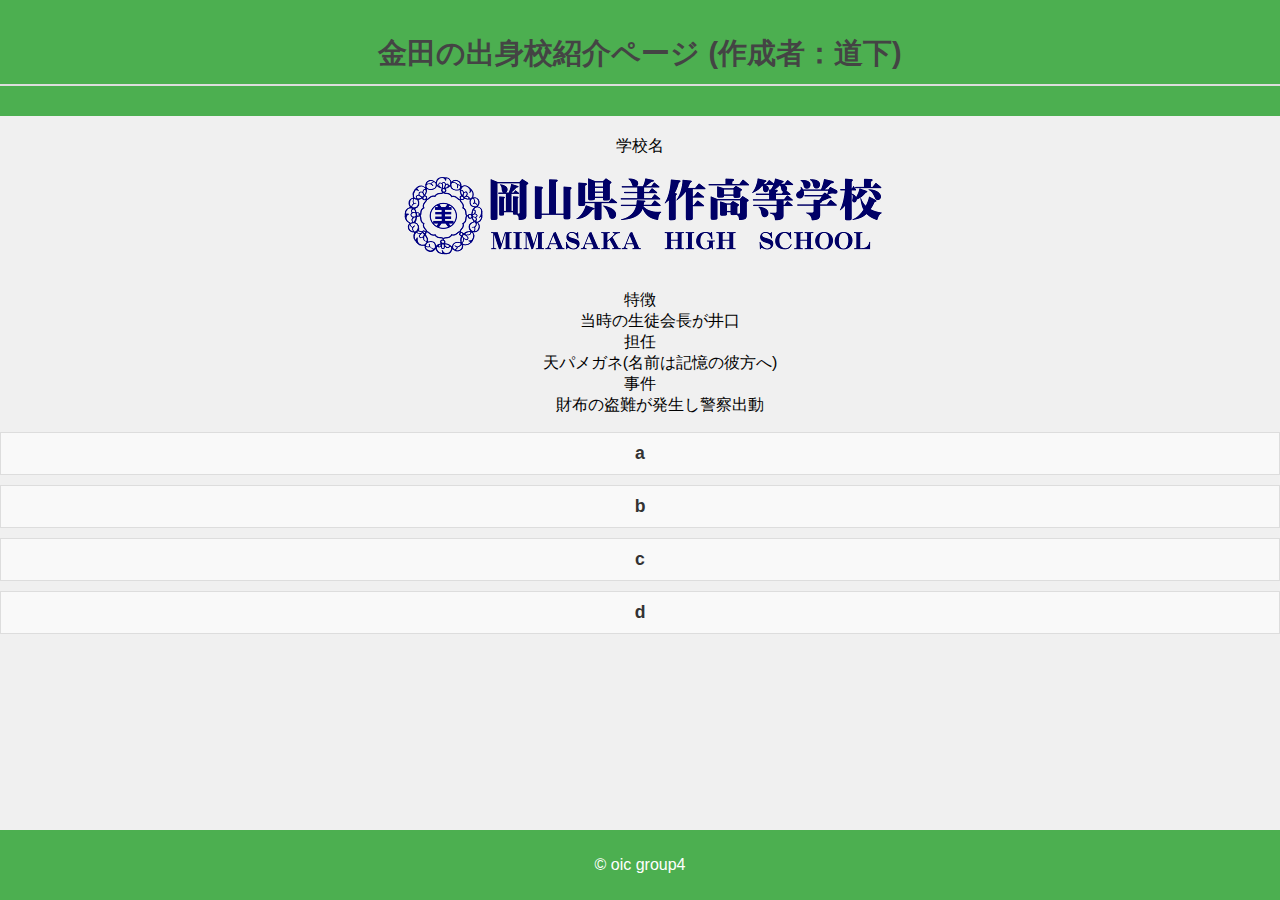
<file: kaneda/kaneda.html>
<!DOCTYPE html>
<html>
<head>
    <meta charset="UTF-8">
    <meta name="viewport" content="width=device-width, initial-scale=1">
    <title>kaneda</title>
    <link rel="stylesheet" href="css/style.css">
</head>
<body id="top">
    <!-- ヘッダー -->
    <header class="header">
        <h2>金田の出身校紹介ページ (作成者：道下)</h2>
    </header>
    <!-- ヘッダーここまで -->
    
    <!-- メイン -->
    <main>
        <dl id="new">
            <dt><span class="icon-bg1">学校名</span></dt>
            <dd><img src="images/logo2.png" alt="美作高等学校"></dd>
            <dt><span>特徴</span></dt>
            <dd>当時の生徒会長が井口</dd>
            <dt><span>担任</span></dt>
            <dd>天パメガネ(名前は記憶の彼方へ)</dd>
            <dt><span>事件</span></dt>
            <dd>財布の盗難が発生し警察出動</dd>
            </dl>

        <nav class="nav">
            <ul>
                <li><a href="a.html">a</a></li>
                <li><a href="b.html">b</a></li>
                <li><a href="c.html">c</a></li>
                <li><a href="d.html">d</a></li>
            </ul>
        </nav>
    </main>
    <!-- メインここまで -->

    <!-- フッター -->
    <footer>
        <!--ページの上部へ戻るボタン-->
        <div class="pagetop">
            <a href="#"><i class="fas fa-angle-double-up"></i></a>
        </div>
        <p class="copyright">&copy; oic group4</p>
    </footer>
    <!-- フッターここまで -->
</body>
</html>
</file>
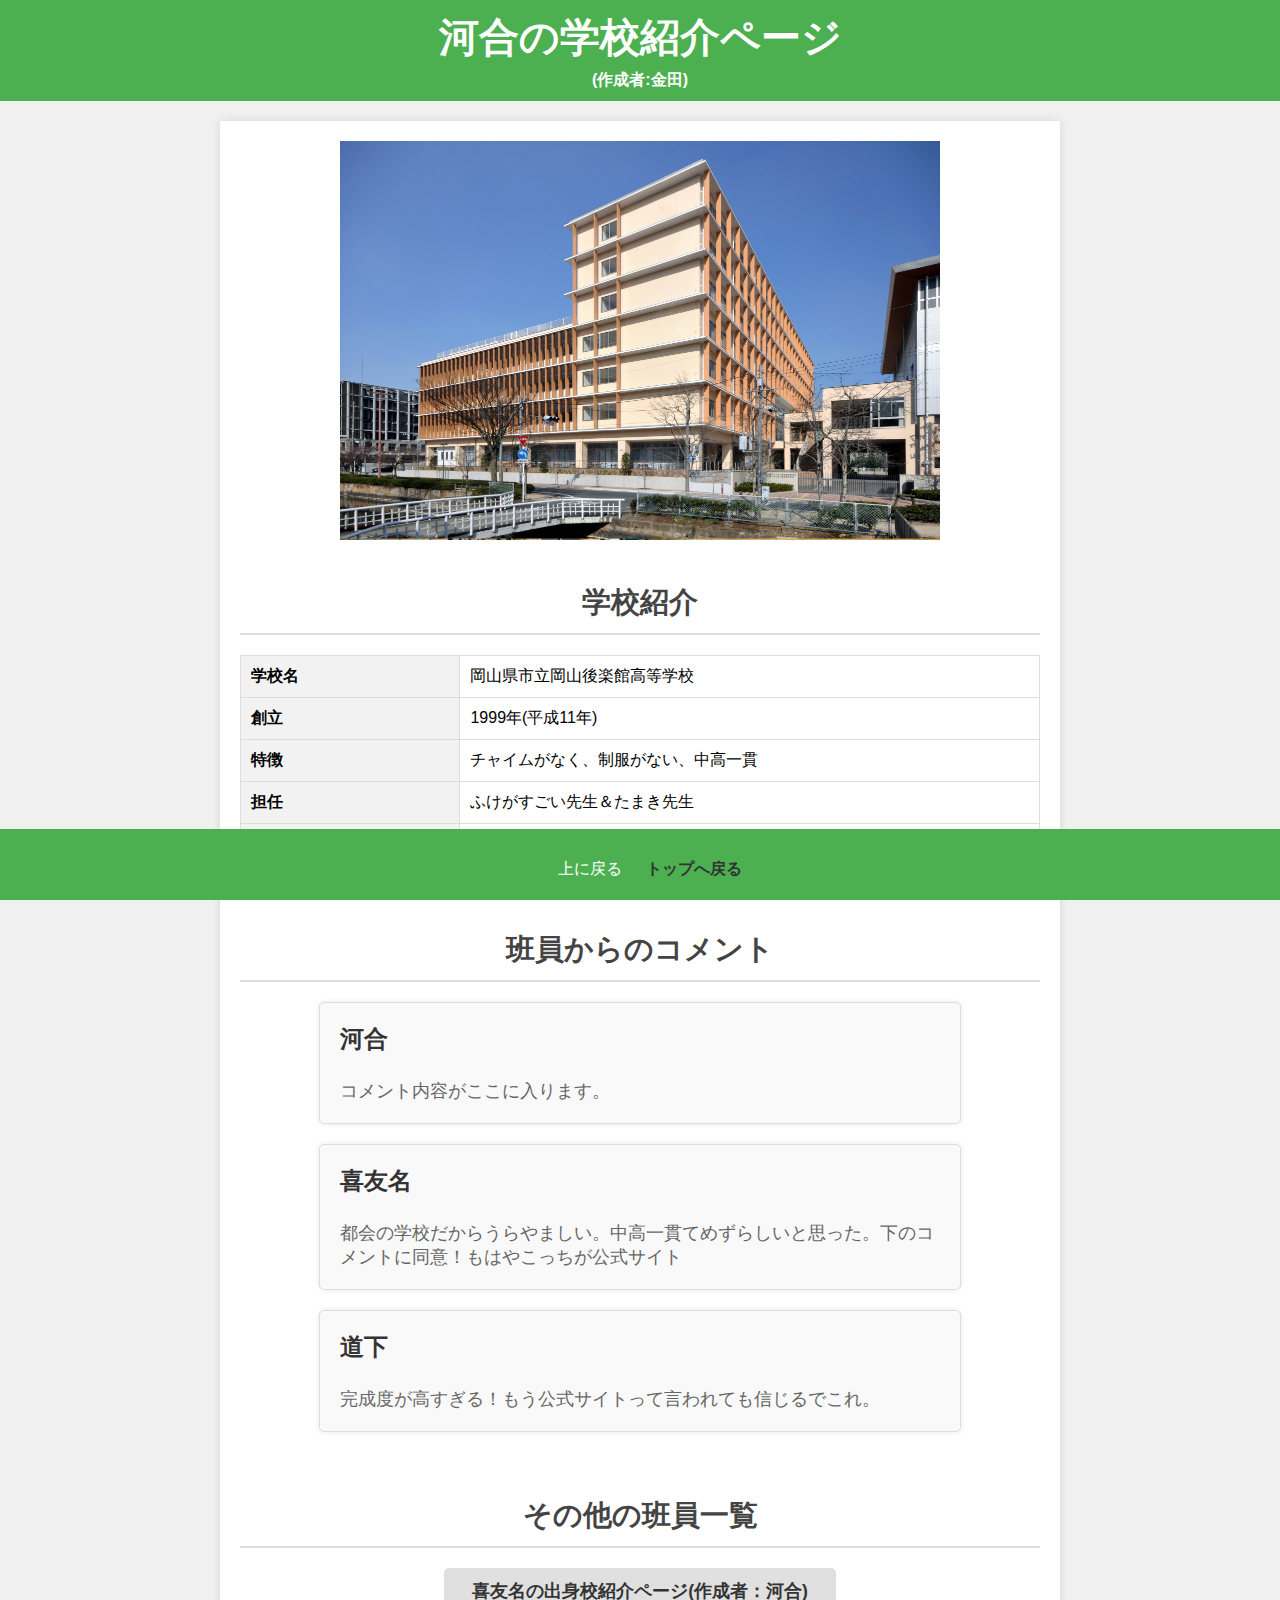
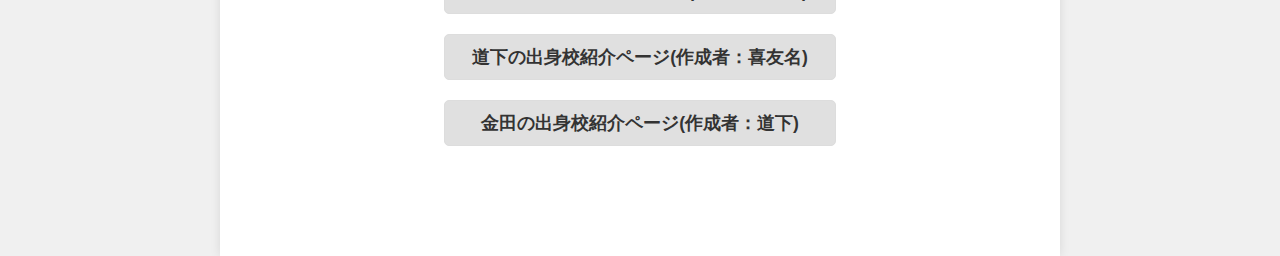
<file: kaneda/kawai.html>
<!DOCTYPE html>
<html lang="ja">
<head>
    <meta charset="UTF-8">
    <meta name="viewport" content="width=device-width, initial-scale=1.0">
    <title>岡山県市立岡山後楽館高等学校</title>
    <style>
    </style>
      <link rel="stylesheet" href="css/style.css">
</head>
<body>
    <header>
        <h1>河合の学校紹介ページ</h1>
        <h4>(作成者:金田)</h4>
    </header>
    <div class="container">
       <img src="images/後楽館.jpg" alt="岡山県市立岡山後楽館高等学校" width="600" height="400">
        <section id="about">
            <h2>学校紹介</h2>
            <table class="school-info">
                <tr>
                    <th>学校名</th>
                    <td>岡山県市立岡山後楽館高等学校</td>
                </tr>
                <tr>
                    <th>創立</th>
                    <td>1999年(平成11年)</td>
                </tr>
                <tr>
                    <th>特徴</th>
                    <td>チャイムがなく、制服がない、中高一貫</td>
                </tr>
                <tr>
                    <th>担任</th>
                    <td>ふけがすごい先生＆たまき先生</td>
                </tr>
                <tr>
                    <th>事件的なこと</th>
                    <td>タバコ発見</td>
                </tr>
            </table>
        </section>
        <section id="comments">
            <h2>班員からのコメント</h2>
            <div class="comment-card">
                <h3>河合</h3>
                <p>コメント内容がここに入ります。</p>
            </div>
            <div class="comment-card">
                <h3>喜友名</h3>
                <p>都会の学校だからうらやましい。中高一貫てめずらしいと思った。下のコメントに同意！もはやこっちが公式サイト</p>
            </div>
            <div class="comment-card">
                <h3>道下</h3>
                <p>完成度が高すぎる！もう公式サイトって言われても信じるでこれ。</p>
            </div>
        </section>
        <section>
            <h2>その他の班員一覧</h2>
            <ul id="members-list">
                <li><a href="../kyuuna/kyuuna.html">喜友名の出身校紹介ページ(作成者：河合)</a></li>
                <li><a href="../mitti/mitti.html">道下の出身校紹介ページ(作成者：喜友名)</a></li>
                <li><a href="../mimasakaHighSchool/kaneda.html">金田の出身校紹介ページ(作成者：道下)</a></li>
            </ul>
        </section>
    </div>
    <footer>
        <button id="back-to-top">上に戻る</button>
        <a href="../top/index.html">トップへ戻る</a>
    </footer>
    <script src="js/app.js"></script>
</body>
</html>
</file>
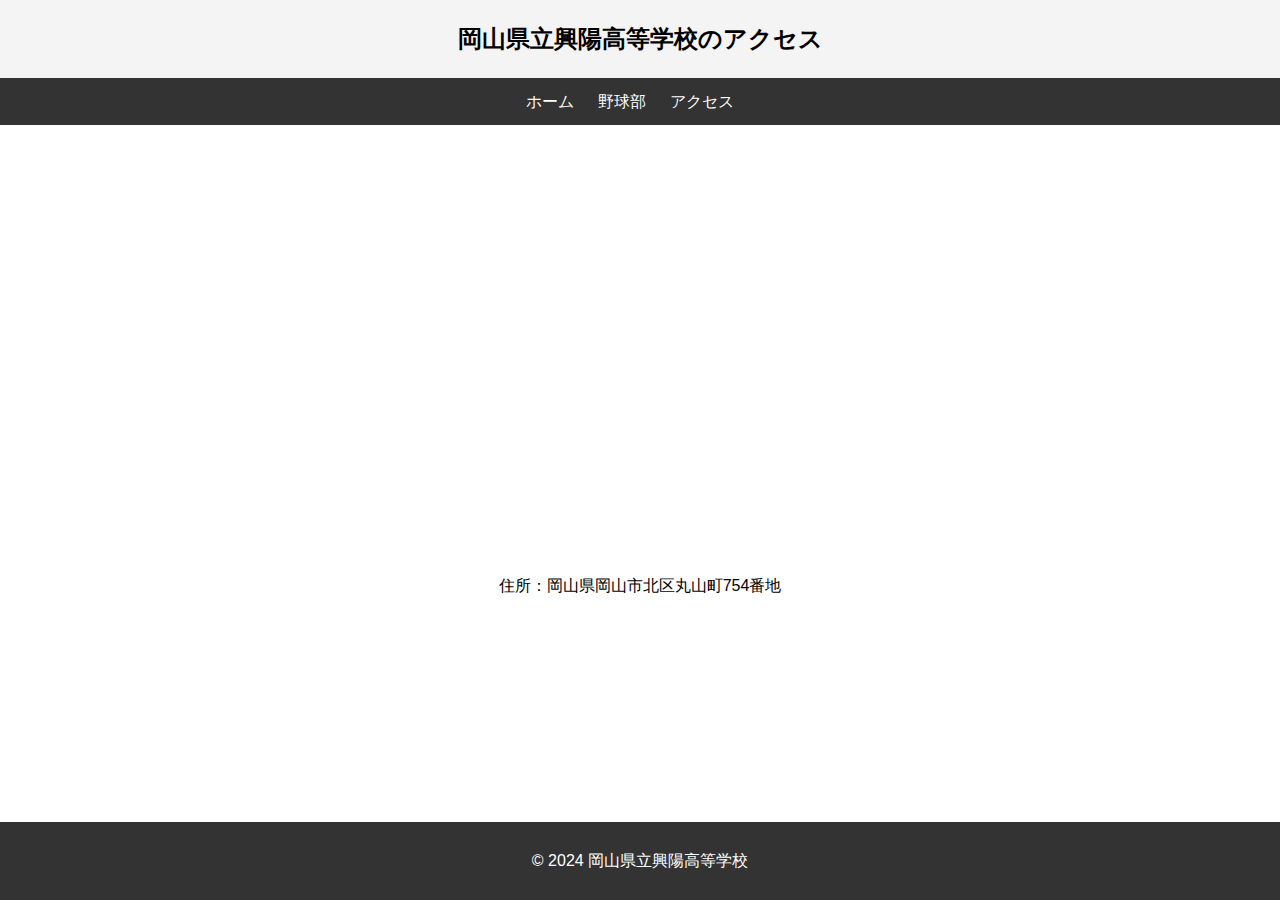
<file: kyuuna/kouyouaccess.html>
<!DOCTYPE html>
<html lang="ja">
<head>
    <meta charset="UTF-8">
    <meta name="viewport" content="width=device-width, initial-scale=1">
    <title>岡山県立興陽高等学校のアクセス</title>
    <style>
        body {
            font-family: Arial, sans-serif;
            line-height: 1.6;
            margin: 0;
            padding: 0;
        }

        .header {
            text-align: center;
            padding: 20px;
            background-color: #f4f4f4;
            border-bottom: 1px solid #333; /* 修正 */
        }


        .header h2 { /* 修正 */
            margin: 0;
        }

        .nav {
            background-color: #333;
            color: white;
            text-align: center;
            padding: 10px 0;
        }

        .nav ul {
            list-style: none;
            padding: 0;
            margin: 0;
        }

        .nav ul li {
            display: inline;
            margin-right: 20px;
        }

        .nav ul li a {
            color: white;
            text-decoration: none;
        }

        .nav ul li a:hover {
            text-decoration: underline;
        }

        .map-container {
            text-align: center;
            margin-top: 20px;
        }

        .map-container iframe {
            width: 80%;
            max-width: 800px;
            height: 400px;
            border: none;
        }

        .address {
            text-align: center;
            margin-top: 20px;
        }

        .address p {
            margin: 0;
        }

        footer {
            background-color: #333;
            color: white;
            text-align: center;
            padding: 10px 0;
            position: fixed;
            bottom: 0;
            width: 100%;
        }
    </style>
</head>
<body>

<div class="header">
    <h2>岡山県立興陽高等学校のアクセス</h2> <!-- 修正 -->
</div>

<div class="nav">
    <ul>
        <li><a href="kyuuna.html">ホーム</a></li>
        <li><a href="bukatu.html">野球部</a></li>
        <li><a href="kouyouaccess.html">アクセス</a></li>
    </ul>
</div>

<div class="map-container">
    <iframe src="https://www.google.com/maps/embed?pb=!1m18!1m12!1m3!1d3289.8207121181465!2d133.89015327602164!3d34.584301897806384!2m3!1f0!2f0!3f0!3m2!1i1024!2i768!4f13.1!3m3!1m2!1s0x355426946c3a4d77%3A0xdf499ab10e9aa848!2z44CSNzQ5LTAwMzUg56We5aWI5bed55yM56uL5biC5Yy65qGc77yU5LiB55uu77yR77yV77yX!5e0!3m2!1sja!2sjp!4v1622747360171!5m2!1sja!2sjp" allowfullscreen></iframe>
</div>

<div class="address">
    <p>住所：岡山県岡山市北区丸山町754番地</p>
</div>

<footer>
    <p>&copy; 2024 岡山県立興陽高等学校</p>
</footer>

</body>
</html>
</file>
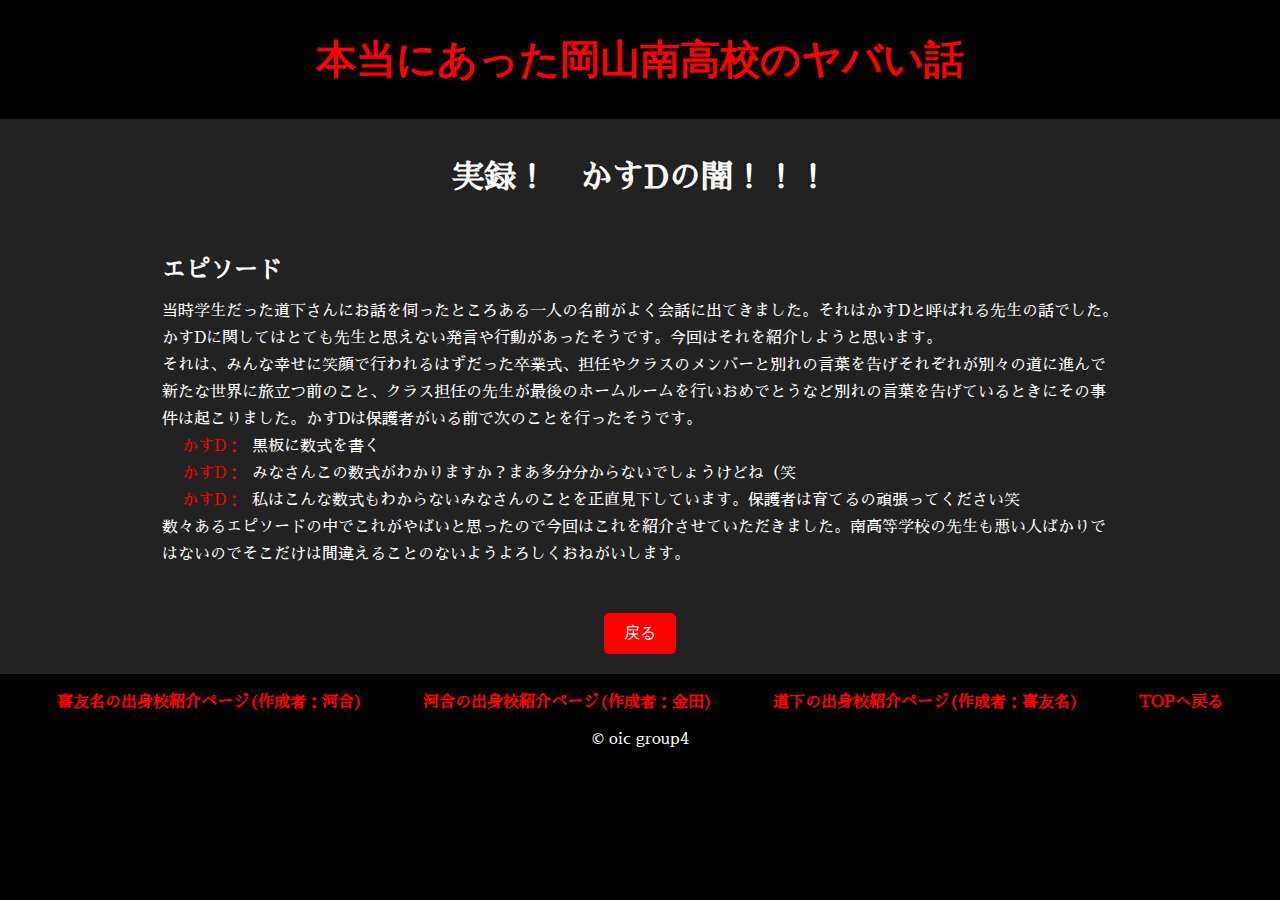
<file: mitti/mimnamiyami.html>
<!DOCTYPE html>
<html lang="ja">
<head>
    <meta charset="UTF-8">
    <meta name="viewport" content="width=device-width, initial-scale=1">
    <title>okayamaminami</title>
    <link rel="stylesheet" href="css/minamiyami.css">
    <script defer src="js/minamiura.js"></script>
</head>
<body id="top">
    <!-- ヘッダー -->
    <header class="header">
        <h1>本当にあった岡山南高校のヤバい話</h1>
    </header>
    <!-- ヘッダーここまで -->
    
    <!-- メイン -->
    <main>
        <h1>実録！　かすDの闇！！！</h1>
        <div class="text-content">
            <h2>エピソード</h2>
            <p>当時学生だった道下さんにお話を伺ったところある一人の名前がよく会話に出てきました。それはかすDと呼ばれる先生の話でした。</p>
            <p>かすDに関してはとても先生と思えない発言や行動があったそうです。今回はそれを紹介しようと思います。</p>
            <p>それは、みんな幸せに笑顔で行われるはずだった卒業式、担任やクラスのメンバーと別れの言葉を告げそれぞれが別々の道に進んで</p>
            <p>新たな世界に旅立つ前のこと、クラス担任の先生が最後のホームルームを行いおめでとうなど別れの言葉を告げているときにその事</p>
            <p>件は起こりました。かすDは保護者がいる前で次のことを行ったそうです。</p>
            <p class="kasd">黒板に数式を書く</p>
            <p class="kasd">みなさんこの数式がわかりますか？まあ多分分からないでしょうけどね（笑</p>
            <p class="kasd">私はこんな数式もわからないみなさんのことを正直見下しています。保護者は育てるの頑張ってください笑</p>
            <p>数々あるエピソードの中でこれがやばいと思ったので今回はこれを紹介させていただきました。南高等学校の先生も悪い人ばかりで</p>
            <p>はないのでそこだけは間違えることのないようよろしくおねがいします。</p>
        </div>
        <button id="back-button">戻る</button>
    </main>
    <!-- メインここまで -->
    
    <!-- フッター -->
    <footer>
        <nav class="nav">
            <ul>
                <li><a href="a.html">喜友名の出身校紹介ページ(作成者：河合)</a></li>
                <li><a href="b.html">河合の出身校紹介ページ(作成者：金田)</a></li>
                <li><a href="c.html">道下の出身校紹介ページ(作成者：喜友名)</a></li>
                <li><a href="../index.html">TOPへ戻る</a></li>
            </ul>
        </nav>
      
        <p class="copyright">&copy; oic group4</p>
    </footer>
    <!-- フッターここまで -->
</body>
</html>
</file>
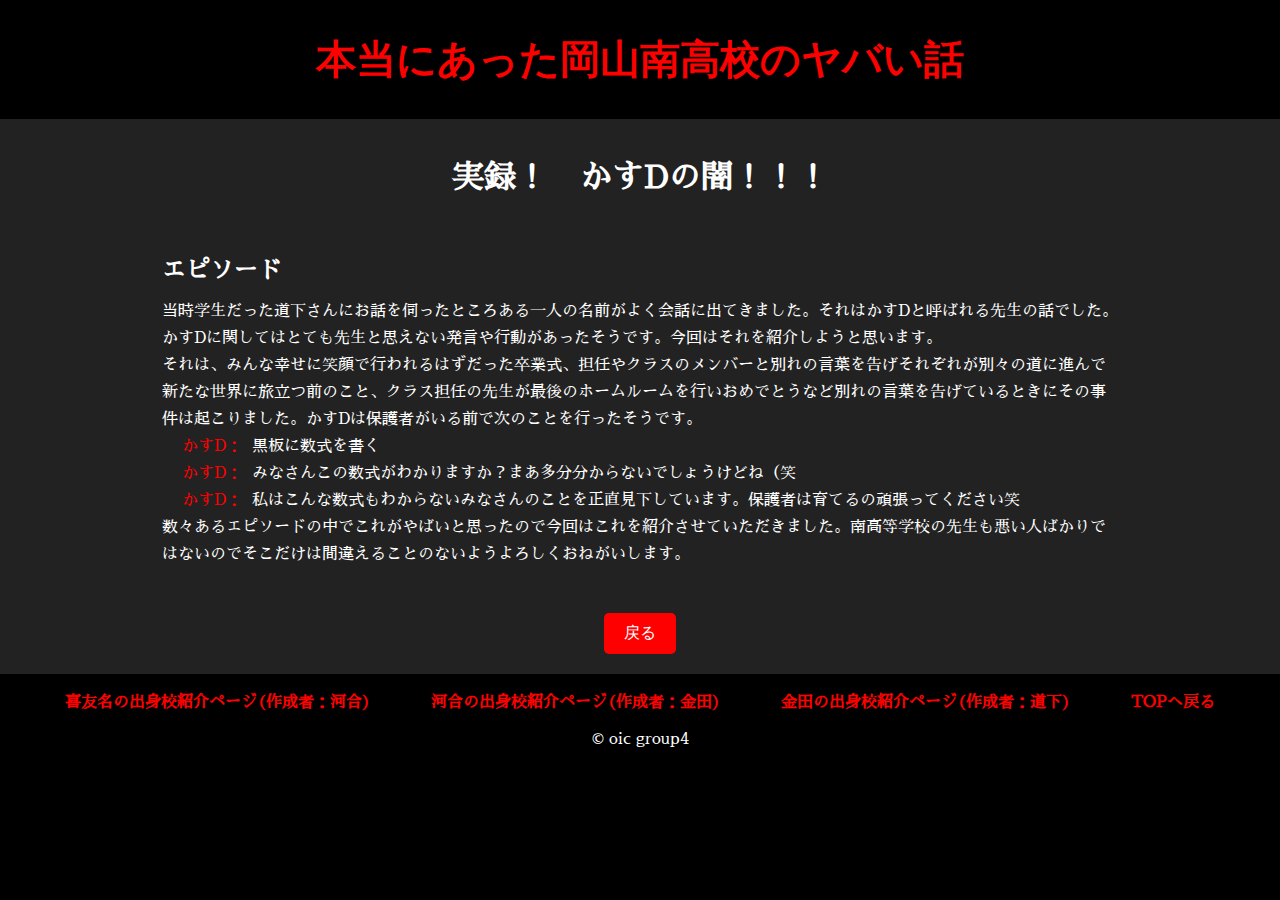
<file: mitti/minamiyami.html>
<!DOCTYPE html>
<html lang="ja">
<head>
    <meta charset="UTF-8">
    <meta name="viewport" content="width=device-width, initial-scale=1">
    <title>okayamaminami</title>
    <link rel="stylesheet" href="css/minamiyami.css">
    <script defer src="js/minamiura.js"></script>
</head>
<body id="top">
    <!-- ヘッダー -->
    <header class="header">
        <h1>本当にあった岡山南高校のヤバい話</h1>
    </header>
    <!-- ヘッダーここまで -->
    
    <!-- メイン -->
    <main>
        <h1>実録！　かすDの闇！！！</h1>
        <div class="text-content">
            <h2>エピソード</h2>
            <p>当時学生だった道下さんにお話を伺ったところある一人の名前がよく会話に出てきました。それはかすDと呼ばれる先生の話でした。</p>
            <p>かすDに関してはとても先生と思えない発言や行動があったそうです。今回はそれを紹介しようと思います。</p>
            <p>それは、みんな幸せに笑顔で行われるはずだった卒業式、担任やクラスのメンバーと別れの言葉を告げそれぞれが別々の道に進んで</p>
            <p>新たな世界に旅立つ前のこと、クラス担任の先生が最後のホームルームを行いおめでとうなど別れの言葉を告げているときにその事</p>
            <p>件は起こりました。かすDは保護者がいる前で次のことを行ったそうです。</p>
            <p class="kasd">黒板に数式を書く</p>
            <p class="kasd">みなさんこの数式がわかりますか？まあ多分分からないでしょうけどね（笑</p>
            <p class="kasd">私はこんな数式もわからないみなさんのことを正直見下しています。保護者は育てるの頑張ってください笑</p>
            <p>数々あるエピソードの中でこれがやばいと思ったので今回はこれを紹介させていただきました。南高等学校の先生も悪い人ばかりで</p>
            <p>はないのでそこだけは間違えることのないようよろしくおねがいします。</p>
        </div>
        <button id="back-button">戻る</button>
    </main>
    <!-- メインここまで -->
    
    <!-- フッター -->
    <footer>
        <nav class="nav">
            <ul>
                <li><a href="../kyuuna/kyuuna.html">喜友名の出身校紹介ページ(作成者：河合)</a></li>
                <li><a href="../kaneda/kawai.html">河合の出身校紹介ページ(作成者：金田)</a></li>
                <li><a href="../mimasakaHighSchool/kaneda.html">金田の出身校紹介ページ(作成者：道下)</a></li>
                <li><a href="../top/index.html">TOPへ戻る</a></li>
            </ul>
        </nav>
      
        <p class="copyright">&copy; oic group4</p>
    </footer>
    <!-- フッターここまで -->
</body>
</html>
</file>
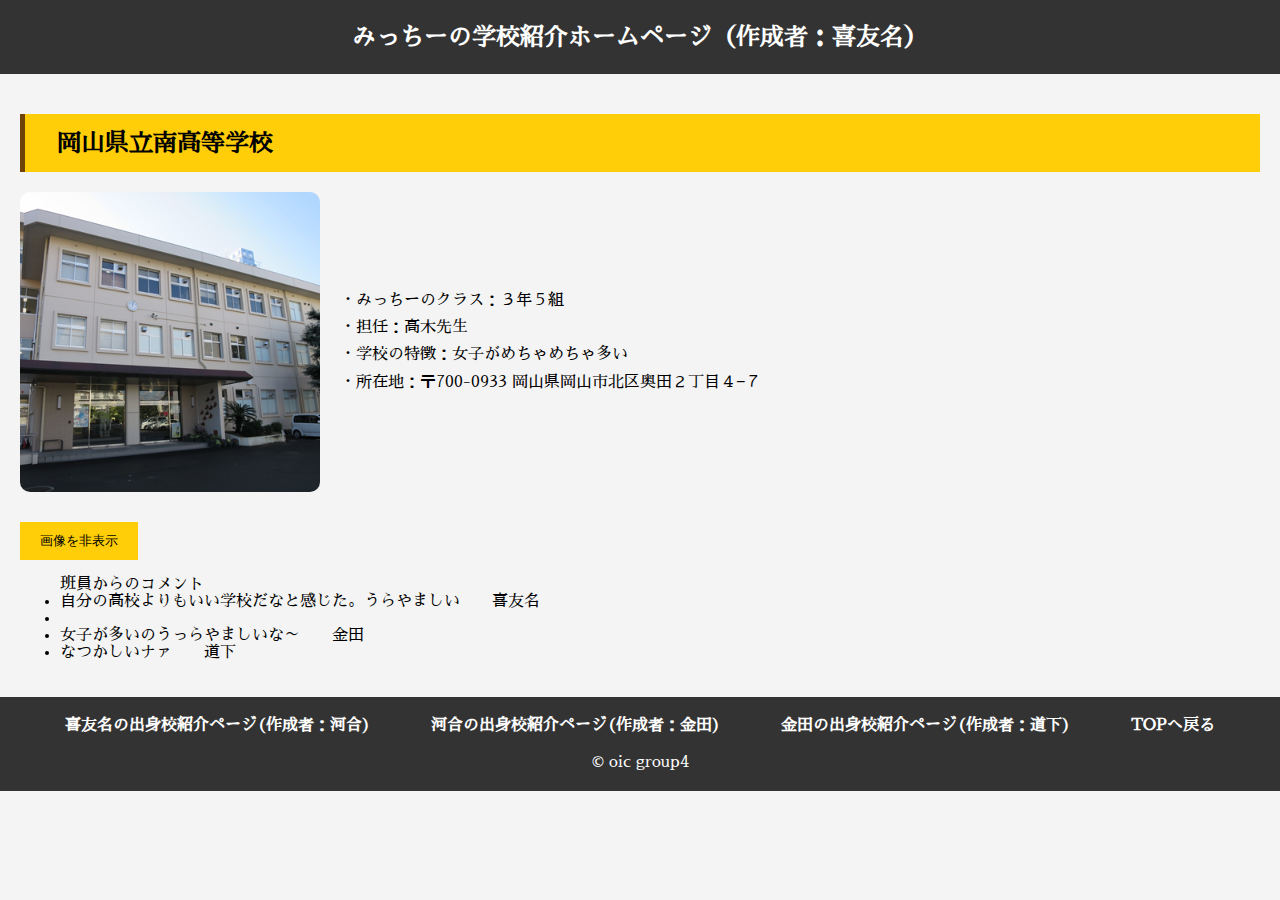
<file: mitti/mitti.html>
<!DOCTYPE html>
<html lang="ja">
<head>
    <meta charset="UTF-8">
    <meta name="viewport" content="width=device-width, initial-scale=1">
    <title>okayamaminami</title>
    <link rel="stylesheet" href="css/mitti.css">
    <script defer src="js/mitti.js"></script>
</head>
<body id="top">
    <!-- ヘッダー -->
    <header class="header">
        <h1>みっちーの学校紹介ホームページ（作成者：喜友名）</h1>
    </header>
    <!-- ヘッダーここまで -->
    
    <!-- メイン -->
    <main>
        <h2>岡山県立<span class="highlight">南</span>高等学校</h2>
        <div class="flex-container">
            <img id="school-image" src="images/okayamaminami.png" alt="学校の写真">
            <div class="text-content">
                <p>・みっちーのクラス：３年５組</p>
                <p>・担任：高木先生</p>
                <p>・学校の特徴：女子がめちゃめちゃ多い</p>
                <p>・所在地：〒700-0933 岡山県岡山市北区奥田２丁目４−７</p>
            </div>
        </div>
        <button id="toggle-button">画像を非表示</button>

        <ul>
            <label>班員からのコメント</label>
            <li>自分の高校よりもいい学校だなと感じた。うらやましい　　喜友名</li>
            <li></li>
            <li>女子が多いのうっらやましいな～　　金田</li>
            <li>なつかしいナァ　　道下</li>
        </ul>
    </main>
    <!-- メインここまで -->
    
    <!-- フッター -->
    <footer>
        <nav class="nav">
            <ul>
                <li><a href="../kyuuna/kyuuna.html">喜友名の出身校紹介ページ(作成者：河合)</a></li>
                <li><a href="../kaneda/kawai.html">河合の出身校紹介ページ(作成者：金田)</a></li>
                <li><a href="../mimasakaHighSchool/kaneda.html">金田の出身校紹介ページ(作成者：道下)</a></li>
                <li><a href="../top/index.html">TOPへ戻る</a></li>
            </ul>
        </nav>
        <p class="copyright">&copy; oic group4</p>
    </footer>
    <!-- フッターここまで -->
</body>
</html>
</file>
<file: kaneda/css/style.css>
body {
    font-family: Arial, sans-serif;
    background-color: #f0f0f0;
    text-align:center;
    margin: 0;
    padding: 0;
}
header {
    background-color: #4CAF50;
    color: white;
    padding: 10px 0;
    text-align: center;
    margin-bottom:20px;
}
h1{
    margin:0;
    font-size:2.5em;
}
h4{
    margin:5px 0 0;
    font-size:iem;
}
.container {
    background-color:#fff;
    max-width:800px;
    margin:0 auto;
    padding: 20px;
    box-shadow:0 0 10px rgba(0,0,0,0.1);
    display: flex;
    flex-direction: column;
    align-items:center;
}
img {
    max-width:100%;
    height:auto;
    margin-bottom:20px;
}
/*セクション*/
section{
    width:100%;
    max-width:800px;
    text-align:center;
    margin-bottom:20px;
}
ul {
    list-style-type: none; 
    padding: 0; 
}
h2{
    color: #444;
    font-size: 1.8em;
    border-bottom: 2px solid #ddd;
    padding-bottom: 10px;
    margin-bottom: 20px;
}
ul li{
    padding: 10px;
    background-color: #f9f9f9;
    border: 1px solid #ddd;
    margin-bottom: 10px;
    font-size: 1.1em;
}
a {
    text-decoration: none;
    color: #333;
    font-weight: bold;
}

/* フッター */
footer {
    background-color: #4CAF50;
    color: white;
    text-align: center;
    padding: 10px 0;
    position: fixed;
    width: 100%;
    bottom: 0;
    margin-bottom: 0px;
}

/*班員一覧*/
#members-list {
    display: flex;
    flex-direction: column;
    align-items: center;
    gap: 10px;
    margin-bottom: 60px; 
}

#members-list li {
    background-color: #e0e0e0;
    padding: 10px 20px;
    border-radius: 5px;
    width: 100%;
    max-width: 350px;
    transition: background-color 0.3s ease;
}

#members-list li a {
    text-decoration: none;
    color: #333;
    font-weight: bold;
}

#members-list li:hover {
    background-color: #ccc;
}

#members-list li:hover a {
    color: #000;
}

/* 学校紹介のテーブルスタイル */
.school-info {
    width: 100%;
    border-collapse: collapse;
    margin-bottom: 20px;
}

.school-info th, .school-info td {
    border: 1px solid #ddd;
    padding: 10px;
}

.school-info th {
    background-color: #f2f2f2;
    font-weight: bold;
    text-align: left;
}

.school-info td {
    background-color: #fff;
    text-align: left;
}

/* コメントカードスタイル */
.comment-card {
    background-color: #f9f9f9;
    border: 1px solid #ddd;
    border-radius: 5px;
    padding: 20px;
    margin-bottom: 20px;
    text-align: left;
    width: 100%;
    max-width: 600px;
    box-shadow: 0 0 5px rgba(0, 0, 0, 0.1);
    text-align:left;
    margin-left:auto;
    margin-right:auto;
}

.comment-card h3 {
    margin-top: 0;
    font-size: 1.5em;
    color: #333;
}

.comment-card p {
    font-size: 1.1em;
    color: #666;
    margin: 10px 0 0;
}

/* トップへ戻るボタン */
#back-to-top {
    background-color: #4CAF50;
    color: white;
    border: none;
    padding: 10px 20px;
    margin-top: 10px;
    cursor: pointer;
    font-size: 1em;
    border-radius: 5px;
    transition: background-color 0.3s ease;
}

#back-to-top:hover {
    background-color: #45a049;
}
</file>
<file: mitti/css/minamiyami.css>
@import url('https://fonts.googleapis.com/css?family=Creepster|Sawarabi+Mincho');

/* 全体の設定 */
html {
    font-family: 'Sawarabi Mincho', sans-serif;
    background-color: #000;
    color: #fff;
}

body {
    margin: 0;
    padding: 0;
    background-color: #000;
}

header {
    background-color: #000;
    text-align: center;
    padding: 2rem 1rem;
    position: relative;
    color: #fff;
}

header h1 {
    font-family: 'Creepster', cursive;
    font-size: 2.5em;
    margin: 0;
    color: #ff0000;
    text-shadow: 2px 2px 0 #000, -2px -2px 0 #000, 2px -2px 0 #000, -2px 2px 0 #000;
}

main {
    padding: 20px;
    background-color: #222;
    color: #fff;
    display: flex;
    flex-direction: column;
    align-items: center;
}

.text-content {
    margin: 20px 0;
    text-align: left;
}

.text-content p {
    margin: 10px 0;
}

.text-content .kasd {
    display: flex;
    align-items: flex-start;
}

.text-content .kasd::before {
    content: 'かすD：';
    min-width: 80px;
    margin-right: 10px;
    text-align: right;
    color: #ff0000; /* 任意で色を設定できます */
}

#back-button {
    display: inline-block;
    padding: 10px 20px;
    margin-top: 20px;
    font-size: 1rem;
    color: #fff;
    background-color: #ff0000;
    border: none;
    border-radius: 5px;
    cursor: pointer;
    text-align: center;
    text-decoration: none;
    transition: background-color 0.3s;
}

#back-button:hover {
    background-color: #cc0000;
}

footer {
    background-color: #000;
    color: #fff;
    text-align: center;
    padding: 20px 0;
}

footer .nav {
    margin-bottom: 20px;
}

footer .nav ul {
    list-style: none;
    padding: 0;
    margin: 0;
    display: flex;
    justify-content: center;
    gap: 20px;
}

footer .nav li {
    display: inline;
}

footer .nav a {
    color: #ff0000;
    text-decoration: none;
    font-weight: bold;
    padding: 10px 20px;
    border-radius: 5px;
    transition: background-color 0.3s;
}

footer .nav a:hover {
    background-color: #ff0000;
    color: #000;
}

footer .gotop {
    margin-bottom: 10px;
}

footer p {
    margin: 0;
}
</file>
<file: mitti/css/mitti.css>
@import url('https://fonts.googleapis.com/css?family=Sawarabi+Mincho');

/* 全体の設定 */
html {
    font-family: 'Sawarabi Mincho', sans-serif;
}

body {
    margin: 0;
    padding: 0;
    background-color: #f4f4f4;
}

header {
    background-color: #333;
    color: white;
    text-align: center;
    padding: 1.5rem 2rem;
}

header h1 {
    margin: 0;
    font-size: 1.5em;
}

main {
    padding: 20px;
}

h2 {
    padding: 1rem 2rem;
    background-color: #ffce08;
    border-left: 5px solid #704308;
}

.flex-container {
    display: flex;
    align-items: center;
    margin: 20px 0;
}

.flex-container img {
    width: 300px;
    height: 300px;
    object-fit: cover;
    border-radius: 10px;
    margin-right: 20px;
}

.text-content {
    display: flex;
    flex-direction: column;
}

.text-content p {
    margin: 5px 0;
}

footer {
  background-color: #333;
  color: white;
  text-align: center;
  padding: 20px 0;
}

footer .nav {
  margin-bottom: 20px;
}

footer .nav ul {
  list-style: none;
  padding: 0;
  margin: 0;
  display: flex;
  justify-content: center;
  gap: 20px;
}

footer .nav li {
  display: inline;
}

footer .nav a {
  color: white;
  text-decoration: none;
  font-weight: bold;
  padding: 10px 20px;
  border-radius: 5px;
  transition: background-color 0.3s;
}

footer .nav a:hover {
  background-color: #ffce08;
  color: #333;
}

footer .gotop {
  margin-bottom: 10px;
}

footer p {
  margin: 0;
}

#toggle-button {
    padding: 10px 20px;
    background-color: #ffce08;
    border: none;
    cursor: pointer;
    margin-top: 10px;
}

#toggle-button:hover {
    background-color: #704308;
    color: white;
}
</file>
